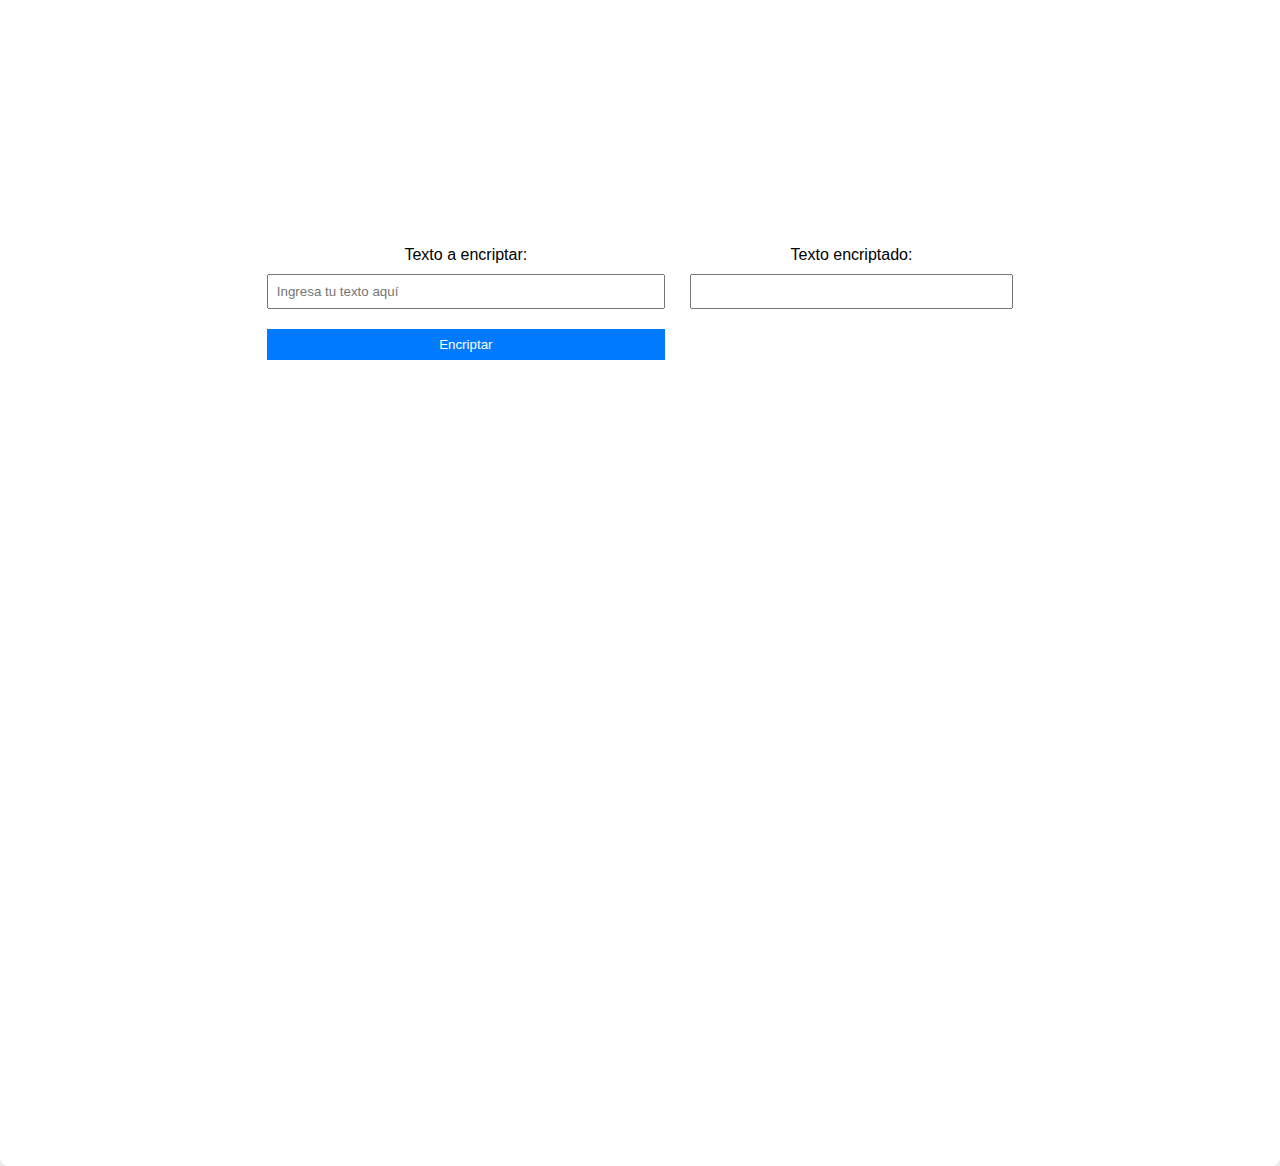
<file: 1._ESP_Challenge_-_Encriptador_vfinal_1/index.html>
<!DOCTYPE html>
<html lang="es-mx">
<head>
    <meta charset="UTF-8">
    <meta name="viewport" content="width=device-width, initial-scale=1.0">
    <title>Encriptador de Texto</title>
    <link rel="stylesheet" href="./styles/styles.css">
</head>
<body>
    
    <div class="container">
        <div class="container__txtoriginal">
        <label for="texto" class="container__subtitulo">Texto a encriptar:</label>
        <input type="text" id="texto" placeholder="Ingresa tu texto aquí">
        <button onclick="encriptar()">Encriptar</button>
        </div>
        <div class="txtcrypto">
        <label for="resultado" class="container__subtitulo">Texto encriptado:</label>
        <input type="text" id="resultado" readonly>
        </div>
    </div>

    <script src="./js/crypto.js"></script>
</body>
</html>
</file>
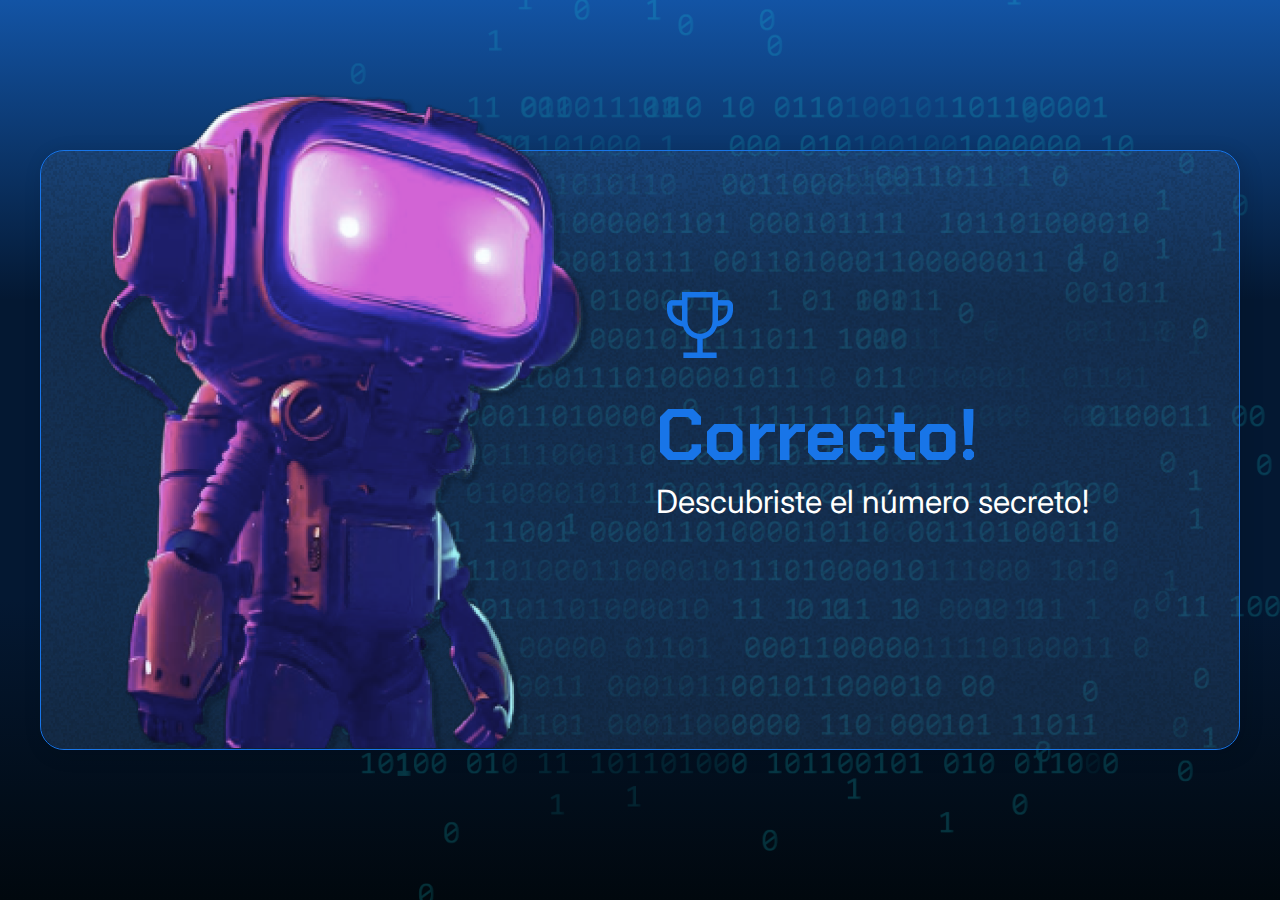
<file: 2034-logica-programacion-1-Aula1/index.html>
<!DOCTYPE html>
<html lang="en">

<head>
    <meta charset="UTF-8">
    <meta name="viewport" content="width=device-width, initial-scale=1.0">
    <link rel="preconnect" href="https://fonts.googleapis.com">
    <link rel="preconnect" href="https://fonts.gstatic.com" crossorigin>
    <link href="https://fonts.googleapis.com/css2?family=Chakra+Petch:wght@700&family=Inter:wght@400;700&display=swap"
        rel="stylesheet">
    <link rel="stylesheet" href="style.css">
    <title>JS Game</title>
</head>

<body>
    <div class="container">
        <div class="container__contenido">
            <img src="./img/robot.png" alt="Robot" class="container__imagen-robot" />
            <div class="container__informaciones">
                <img src="./img/trophy.png" alt="Icono de trofeo" />
                 <div class="container__texto">
                    <h1><span class="container__texto-azul">Correcto!</span></h1>
                    <h2>Descubriste el número secreto!</h2>
                </div>
            </div>
        </div>
    </div>
    <script src="app.js"></script>
</body>
</html>
</file>
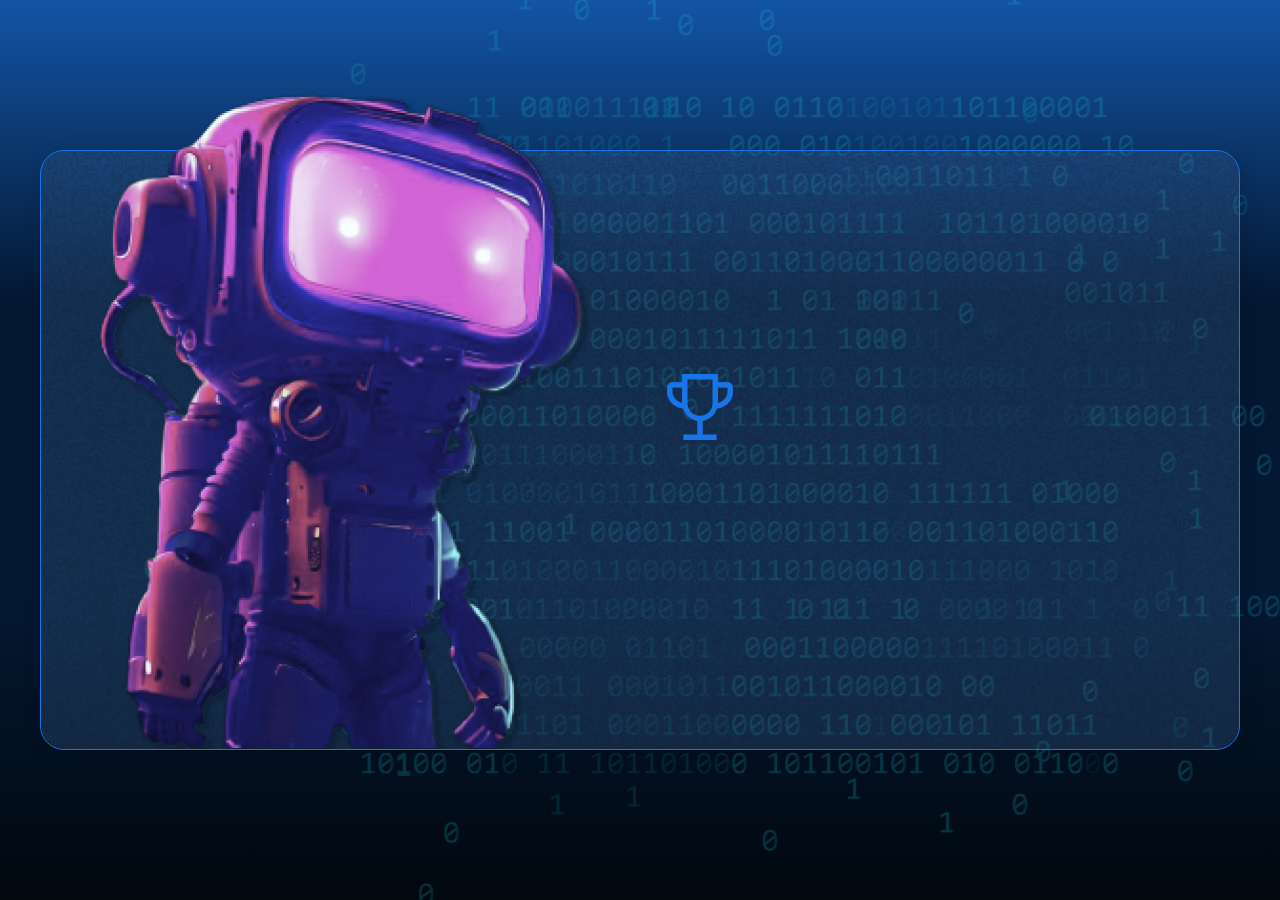
<file: 2034-logica-programacion-1-Aula2/index.html>
<!DOCTYPE html>
<html lang="en">

<head>
    <meta charset="UTF-8">
    <meta name="viewport" content="width=device-width, initial-scale=1.0">
    <link rel="preconnect" href="https://fonts.googleapis.com">
    <link rel="preconnect" href="https://fonts.gstatic.com" crossorigin>
    <link href="https://fonts.googleapis.com/css2?family=Chakra+Petch:wght@700&family=Inter:wght@400;700&display=swap"
        rel="stylesheet">
    <link rel="stylesheet" href="style.css">
    <title>JS Game</title>
</head>

<body>
    <div class="container">
        <div class="container__contenido">
            <img src="./img/robot.png" alt="Robot" class="container__imagen-robot" />
            <div class="container__informaciones">
                <img src="./img/trophy.png" alt="Icono de trofeo" />
                 <!-- <div class="container__texto">
                    <h1><span class="container__texto-azul">Correcto!</span></h1>
                    <h2>Descubriste el número secreto!</h2>
                </div> -->
            </div>
        </div>
    </div>
    <script src="app.js"></script>
</body>
</html>
</file>
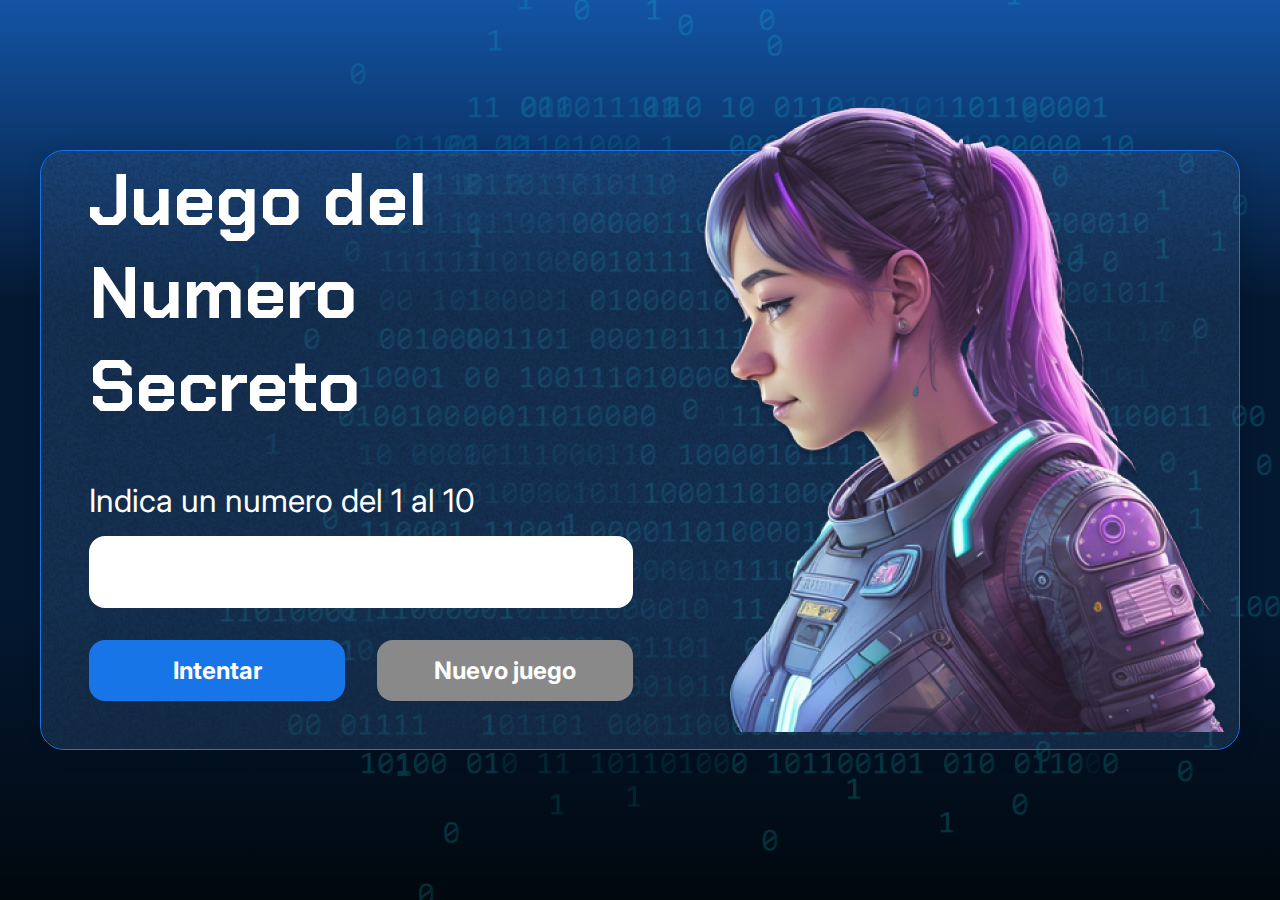
<file: 2035-logica-programacion-2-Aula1/index.html>
<!DOCTYPE html>
<html lang="pt-br">

<head>
    <meta charset="UTF-8">
    <meta name="viewport" content="width=device-width, initial-scale=1.0">
    <link rel="preconnect" href="https://fonts.googleapis.com">
    <link rel="preconnect" href="https://fonts.gstatic.com" crossorigin>
    <link href="https://fonts.googleapis.com/css2?family=Chakra+Petch:wght@700&family=Inter:wght@400;700&display=swap"
        rel="stylesheet">
    <link rel="stylesheet" href="style.css">
    <title>JS Game</title>
</head>

<body>

    <div class="container">
        <div class="container__contenido">
            <div class="container__informaciones">
                <div class="container__texto">
                    <h1></h1>
                    <p class="texto__parrafo"></p>
                </div>
                <input type="number" min="1" max="10" class="container__input">
                <div class="chute container__botones">
                    <button onclick="intentoDeUsuario();" class="container__boton">Intentar</button>
                    <button class="container__boton" id="reiniciar" disabled>Nuevo juego</button>
                </div>
            </div>
            <img src="./img/ia.png" alt="Una persona mirando a la izquierda" class="container__imagen-persona" />
        </div>
    </div>




    <script src="app.js" defer></script>
</body>

</html>
</file>
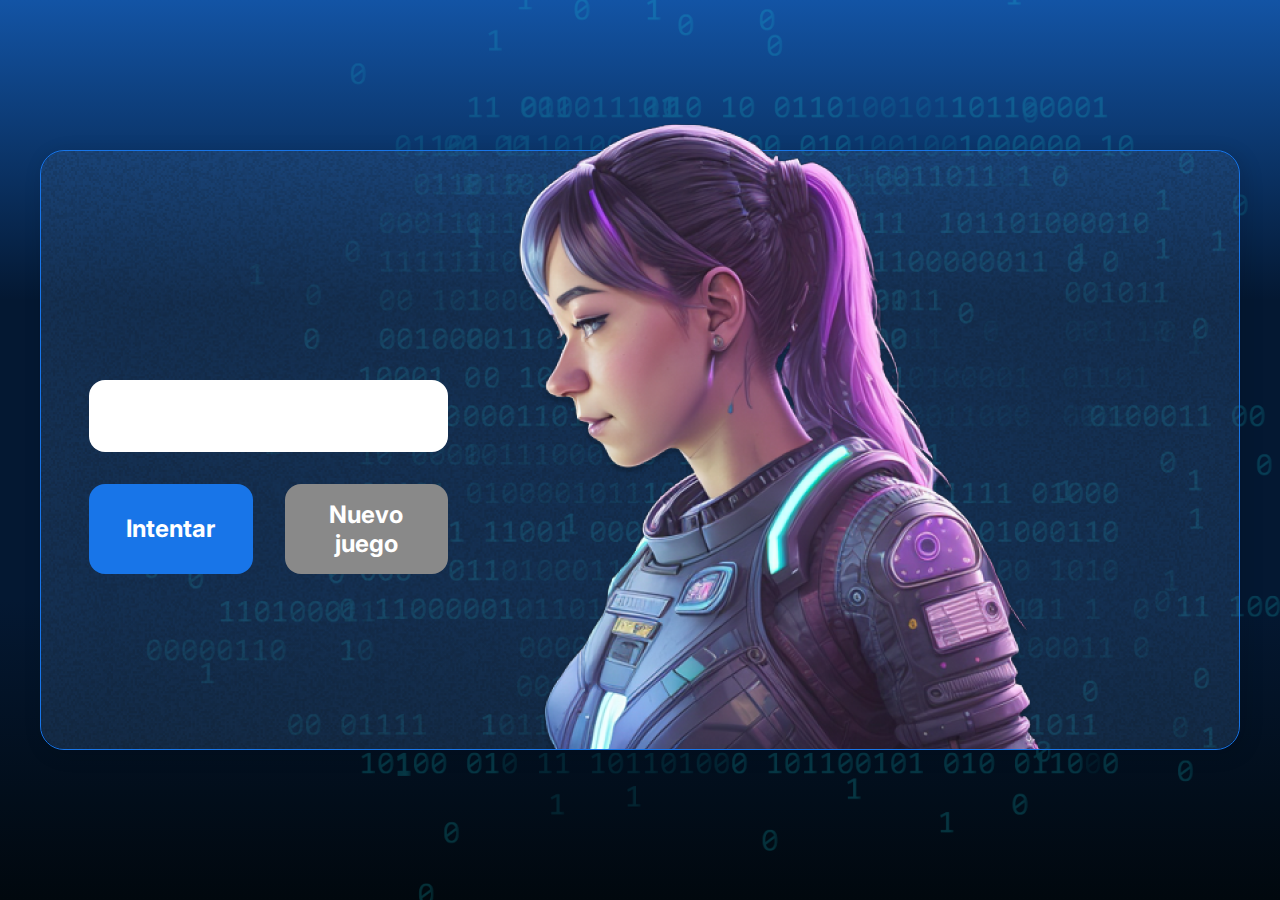
<file: 2035-logica-programacion-2-Aula2/index.html>
<!DOCTYPE html>
<html lang="pt-br">

<head>
    <meta charset="UTF-8">
    <meta name="viewport" content="width=device-width, initial-scale=1.0">
    <link rel="preconnect" href="https://fonts.googleapis.com">
    <link rel="preconnect" href="https://fonts.gstatic.com" crossorigin>
    <link href="https://fonts.googleapis.com/css2?family=Chakra+Petch:wght@700&family=Inter:wght@400;700&display=swap"
        rel="stylesheet">
    <link rel="stylesheet" href="style.css">
    <title>JS Game</title>
</head>

<body>

    <div class="container">
        <div class="container__contenido">
            <div class="container__informaciones">
                <div class="container__texto">
                    <h1></h1>
                    <p class="texto__parrafo"></p>
                </div>
                <input type="number" id="valorUsuario" min="1" max="10" class="container__input">
                <div class="chute container__botones">
                    <button onclick="verificarIntento();" class="container__boton">Intentar</button>
                    <button onclick="reiniciarJuego();" class="container__boton" id="reiniciar" disabled>Nuevo juego</button>
                </div>
            </div>
            <img src="./img/ia.png" alt="Una persona mirando a la izquierda" class="container__imagen-persona" />
        </div>
    </div>



    <script src="app.js"></script>

</body>

</html>
</file>
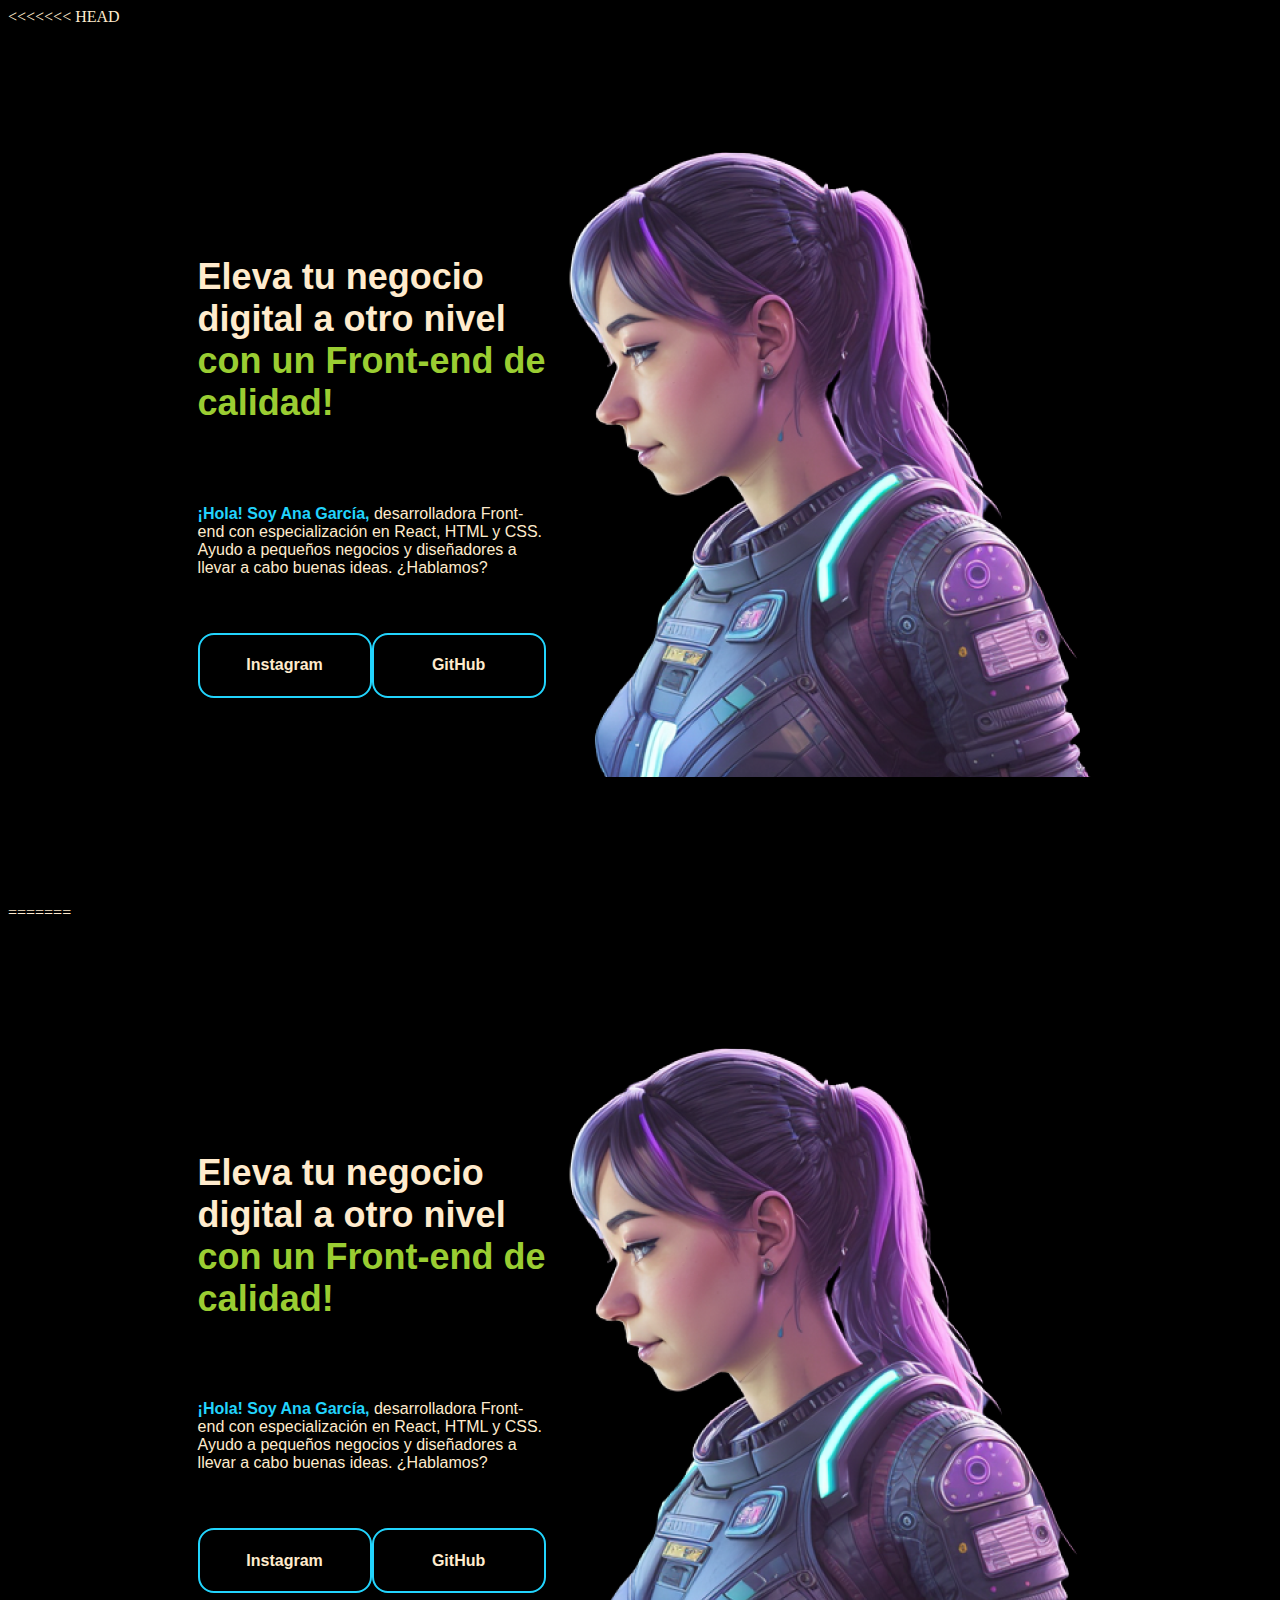
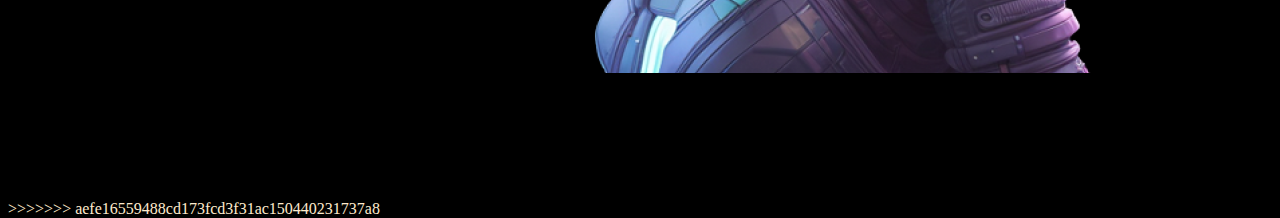
<file: FLEXBOX/index.html>
<<<<<<< HEAD
<!DOCTYPE html>
<html lang="es/mx">
<head>
    <meta charset="UTF-8">
    <meta name="viewport" content="width=device-width, initial-scale=1.0">
    <link rel="stylesheet" href="./styles.css">
    <title>Flexbox</title>
</head>
<body>
    <header></header>
    <main class="presentacion">
        <section class="presentacion__contenido">
        <h1 class="presentacion__contenido__titulo">Eleva tu negocio digital a otro nivel <strong class="titulo__destaque">con un Front-end de calidad!</strong> </h1>
        <p class="presentacion__contenido__parrafo"><strong>¡Hola! Soy Ana García,</strong> desarrolladora Front-end con especialización en React, HTML y CSS. 
            Ayudo a pequeños negocios y diseñadores a llevar a cabo buenas ideas. ¿Hablamos?</p>
        <div class="presentacion__enlaces">
            <a class="presentacion__enlaces__link" href="https://instagram.com/">Instagram</a>
            <a class="presentacion__enlaces__link" href="https://github.com/">GitHub</a>
        </div>
        </section>
        <img class="imagen__principal" src="./img/ia.png" alt="logo_html5">
    </main>
    <footer></footer>
    
</body>
=======
<!DOCTYPE html>
<html lang="es/mx">
<head>
    <meta charset="UTF-8">
    <meta name="viewport" content="width=device-width, initial-scale=1.0">
    <link rel="stylesheet" href="./styles.css">
    <title>Flexbox</title>
</head>
<body>
    <header></header>
    <main class="presentacion">
        <section class="presentacion__contenido">
        <h1 class="presentacion__contenido__titulo">Eleva tu negocio digital a otro nivel <strong class="titulo__destaque">con un Front-end de calidad!</strong> </h1>
        <p class="presentacion__contenido__parrafo"><strong>¡Hola! Soy Ana García,</strong> desarrolladora Front-end con especialización en React, HTML y CSS. 
            Ayudo a pequeños negocios y diseñadores a llevar a cabo buenas ideas. ¿Hablamos?</p>
        <div class="presentacion__enlaces">
            <a class="presentacion__enlaces__link" href="https://instagram.com/">Instagram</a>
            <a class="presentacion__enlaces__link" href="https://github.com/">GitHub</a>
        </div>
        </section>
        <img class="imagen__principal" src="./img/ia.png" alt="logo_html5">
    </main>
    <footer></footer>
    
</body>
>>>>>>> aefe16559488cd173fcd3f31ac150440231737a8
</html>
</file>
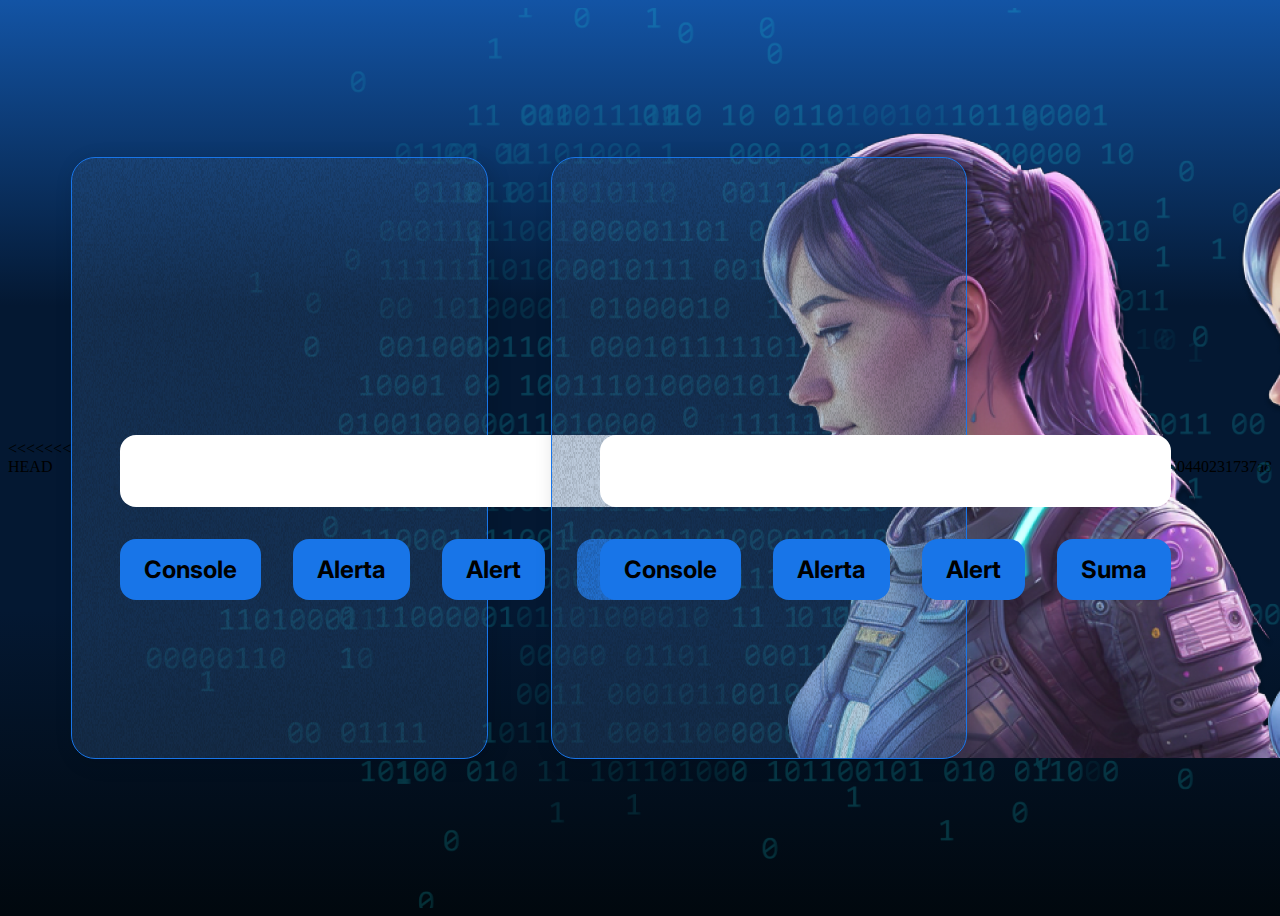
<file: PRACTICA-2035-logica-programacion-2-Aula1 - copia/index.html>
<<<<<<< HEAD
<!DOCTYPE html>
<html lang="pt-br">

<head>
    <meta charset="UTF-8">
    <meta name="viewport" content="width=device-width, initial-scale=1.0">
    <link rel="preconnect" href="https://fonts.googleapis.com">
    <link rel="preconnect" href="https://fonts.gstatic.com" crossorigin>
    <link href="https://fonts.googleapis.com/css2?family=Chakra+Petch:wght@700&family=Inter:wght@400;700&display=swap"
        rel="stylesheet">
    <link rel="stylesheet" href="style.css">
    <title>JS Game</title>
</head>

<body>

    <div class="container">
        <div class="container__contenido">
            <div class="container__informaciones">
                <div class="container__texto">
                    <h1></h1>
                    <p class="texto__parrafo"></p>
                </div>
                <input type="number" min="1" max="10" class="container__input">
                <div class="chute container__botones">
                    <button onclick="mostrarMensajeEnLaConsola();" class="container__boton">Console</button>
                    <button onclick="mostrarAlerta()"  class="container__boton" id="reiniciar" >Alerta</button>
                    <button onclick="mostarAlerta()" class="container__boton">Alert</button>
                    <button onclick="sumaDosNumeros()" class="container__boton">Suma</button>
                </div>
            </div>
            <img src="./img/ia.png" alt="Una persona mirando a la izquierda" class="container__imagen-persona" />
        </div>
    </div>




    <script src="app.js" defer></script>
</body>

=======
<!DOCTYPE html>
<html lang="pt-br">

<head>
    <meta charset="UTF-8">
    <meta name="viewport" content="width=device-width, initial-scale=1.0">
    <link rel="preconnect" href="https://fonts.googleapis.com">
    <link rel="preconnect" href="https://fonts.gstatic.com" crossorigin>
    <link href="https://fonts.googleapis.com/css2?family=Chakra+Petch:wght@700&family=Inter:wght@400;700&display=swap"
        rel="stylesheet">
    <link rel="stylesheet" href="style.css">
    <title>JS Game</title>
</head>

<body>

    <div class="container">
        <div class="container__contenido">
            <div class="container__informaciones">
                <div class="container__texto">
                    <h1></h1>
                    <p class="texto__parrafo"></p>
                </div>
                <input type="number" min="1" max="10" class="container__input">
                <div class="chute container__botones">
                    <button onclick="mostrarMensajeEnLaConsola();" class="container__boton">Console</button>
                    <button onclick="mostrarAlerta()"  class="container__boton" id="reiniciar" >Alerta</button>
                    <button onclick="mostarAlerta()" class="container__boton">Alert</button>
                    <button onclick="sumaDosNumeros()" class="container__boton">Suma</button>
                </div>
            </div>
            <img src="./img/ia.png" alt="Una persona mirando a la izquierda" class="container__imagen-persona" />
        </div>
    </div>




    <script src="app.js" defer></script>
</body>

>>>>>>> aefe16559488cd173fcd3f31ac150440231737a8
</html>
</file>
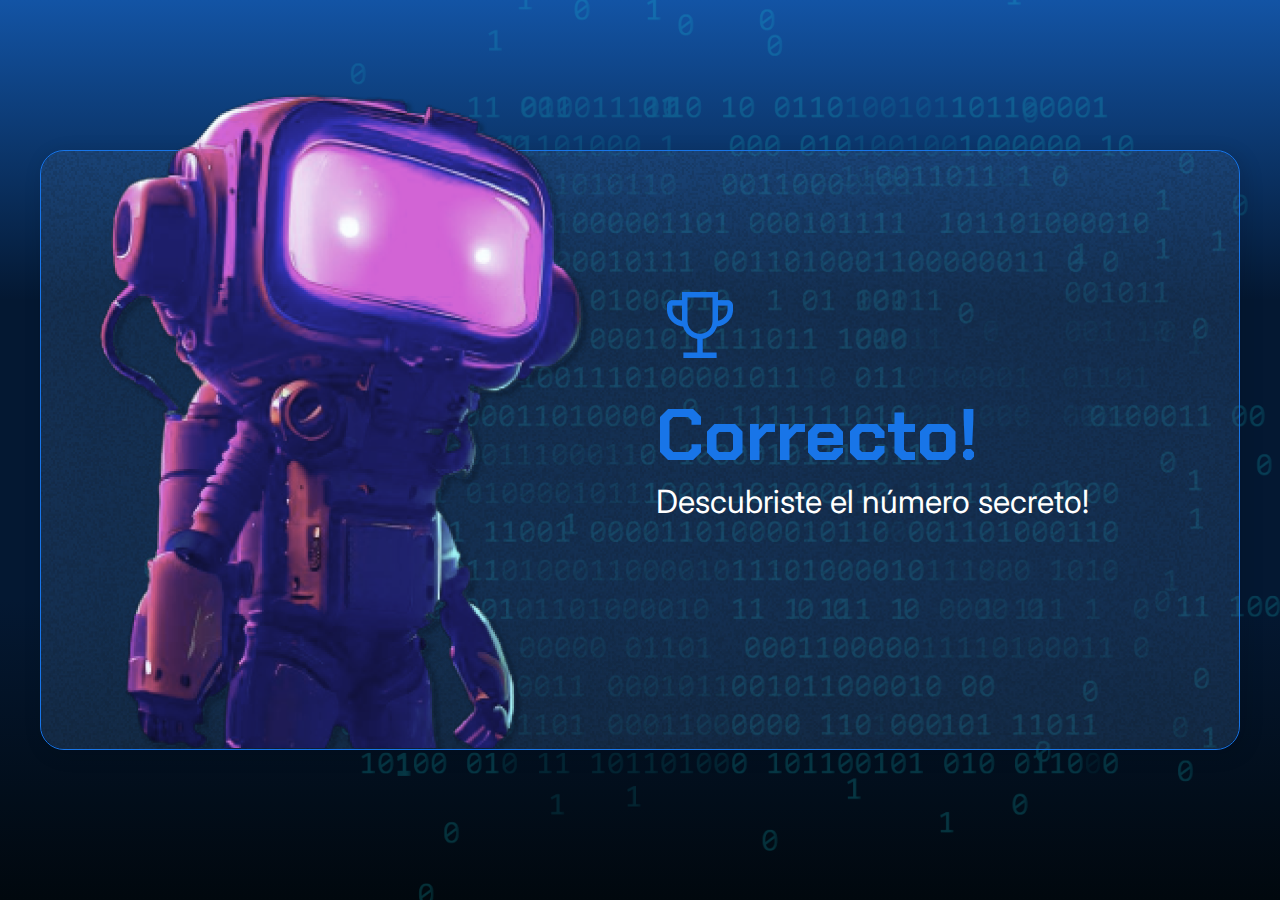
<file: 2034-logica-programacion-1-Aula1/2034-logica-programacion-1-Aula1/index.html>
<!DOCTYPE html>
<html lang="en">

<head>
    <meta charset="UTF-8">
    <meta name="viewport" content="width=device-width, initial-scale=1.0">
    <link rel="preconnect" href="https://fonts.googleapis.com">
    <link rel="preconnect" href="https://fonts.gstatic.com" crossorigin>
    <link href="https://fonts.googleapis.com/css2?family=Chakra+Petch:wght@700&family=Inter:wght@400;700&display=swap"
        rel="stylesheet">
    <link rel="stylesheet" href="style.css">
    <title>JS Game</title>
</head>

<body>
    <div class="container">
        <div class="container__contenido">
            <img src="./img/robot.png" alt="Robot" class="container__imagen-robot" />
            <div class="container__informaciones">
                <img src="./img/trophy.png" alt="Icono de trofeo" />
                 <div class="container__texto">
                    <h1><span class="container__texto-azul">Correcto!</span></h1>
                    <h2>Descubriste el número secreto!</h2>
                </div>
            </div>
        </div>
    </div>
    <script src="app.js"></script>
</body>
</html>
</file>
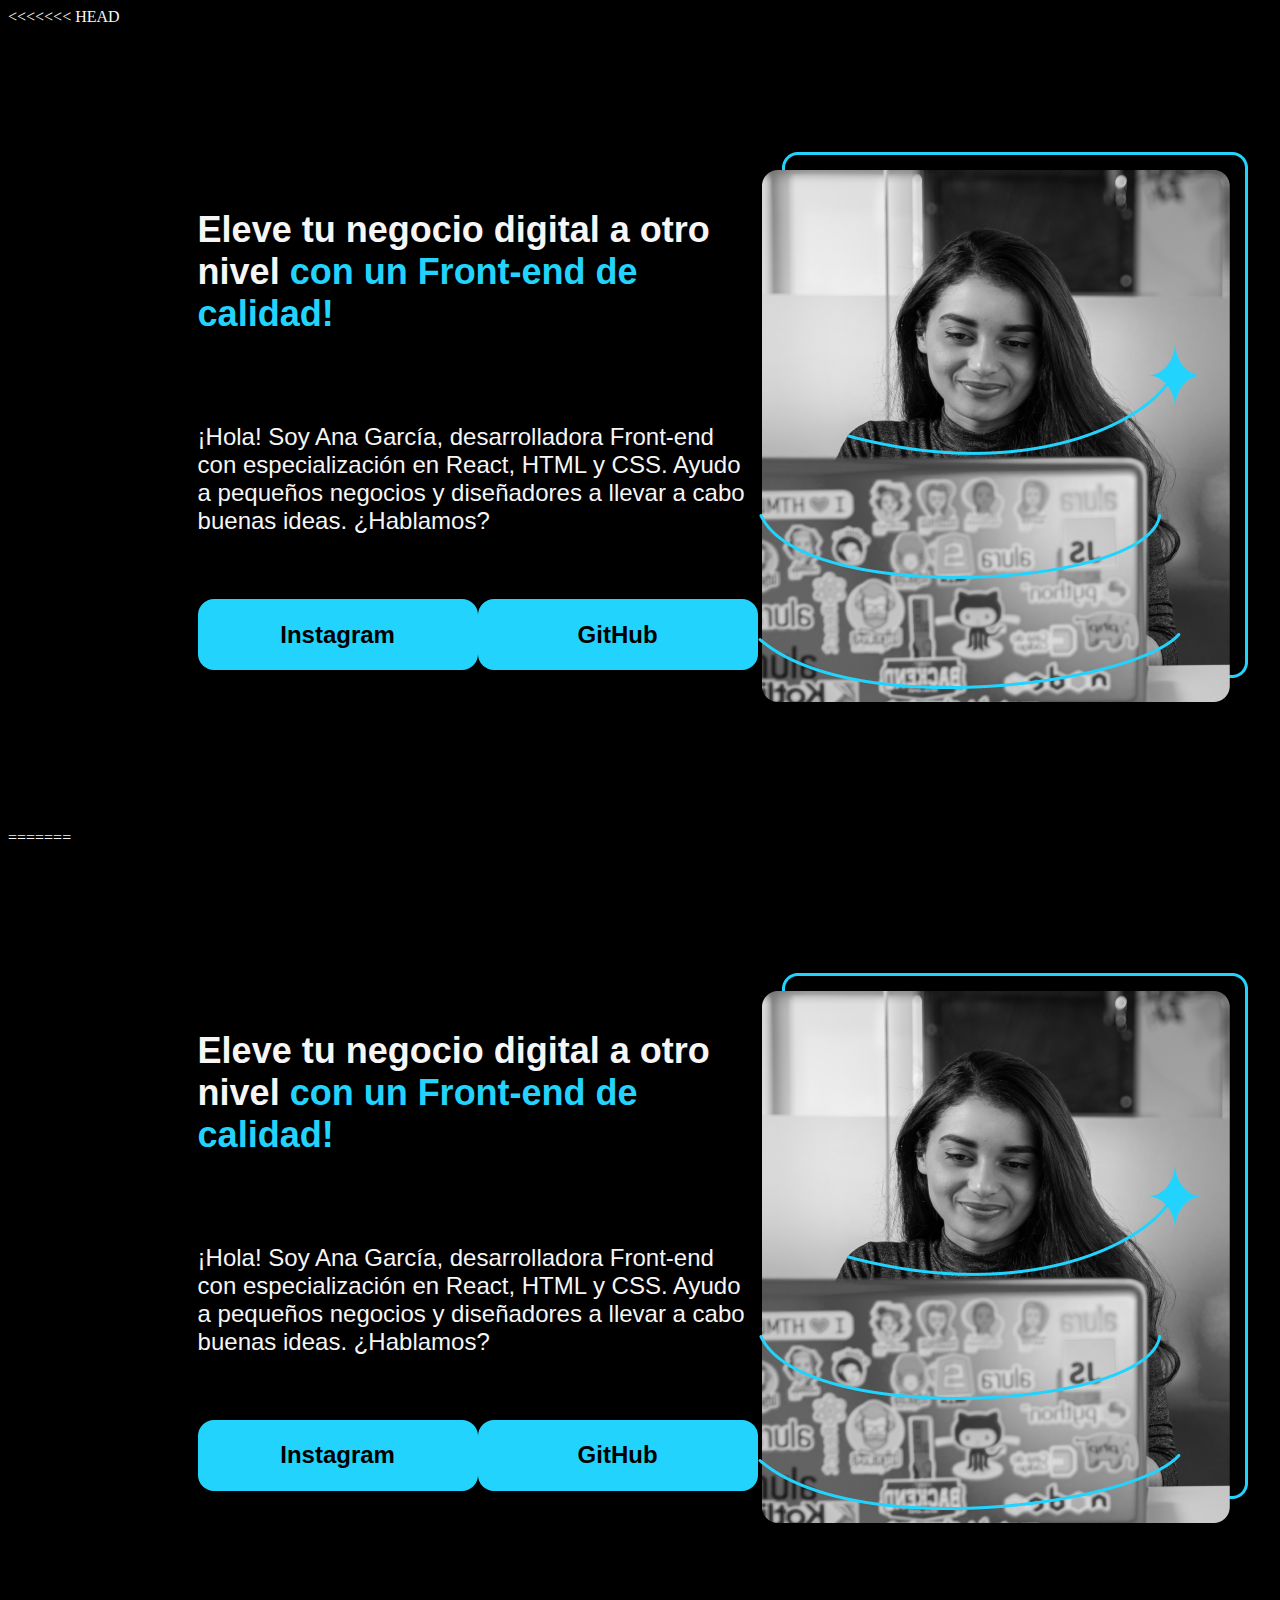
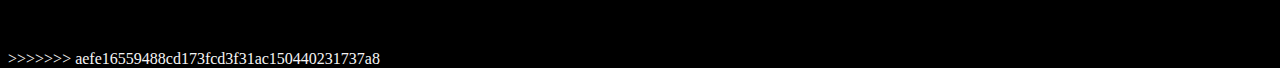
<file: HTML PRACTICA/2074-html-css-posicionamiento-flexbox-aula4/index.html>
<<<<<<< HEAD
<!DOCTYPE html>
<html lang="es-mx">
<head>
    <meta charset="UTF-8"> 
    <meta http-equiv="X-UA-Compatible" content="IE=edge">
    <meta name="viewport" content="width=device-width, initial-scale=1.0">
    <title>Portafolio</title>
    <link rel="stylesheet" href="style.css">

</head>
<body>
    <header></header>
    <main class="presentacion">
        <section class="presentacion__contenido">
            <h1 class="presentacion__contenido__titulo">
                Eleve tu negocio digital a otro nivel 
                <strong class="titulo-destaque">con un Front-end de calidad!
                </strong></h1>
                <p class="presentacion__contenido__texto">¡Hola! Soy Ana García, desarrolladora Front-end con
                    especialización en React, HTML y CSS. Ayudo a pequeños
                    negocios y diseñadores a llevar a cabo buenas ideas.
                    ¿Hablamos?

                </p>
                 <div class="presentacion__enlaces">
                <a class="presentacion__enlaces__link" href="https://instagram.com/">Instagram</a>
                <a class="presentacion__enlaces__link" href="https://github.com/">GitHub</a>
                </div>
        </section>
            <img src="Imagem.png" alt="Foto de Ana García desarrolando un proyecto">
    </main>
    <footer></footer>
</body>
=======
<!DOCTYPE html>
<html lang="es-mx">
<head>
    <meta charset="UTF-8"> 
    <meta http-equiv="X-UA-Compatible" content="IE=edge">
    <meta name="viewport" content="width=device-width, initial-scale=1.0">
    <title>Portafolio</title>
    <link rel="stylesheet" href="style.css">

</head>
<body>
    <header></header>
    <main class="presentacion">
        <section class="presentacion__contenido">
            <h1 class="presentacion__contenido__titulo">
                Eleve tu negocio digital a otro nivel 
                <strong class="titulo-destaque">con un Front-end de calidad!
                </strong></h1>
                <p class="presentacion__contenido__texto">¡Hola! Soy Ana García, desarrolladora Front-end con
                    especialización en React, HTML y CSS. Ayudo a pequeños
                    negocios y diseñadores a llevar a cabo buenas ideas.
                    ¿Hablamos?

                </p>
                 <div class="presentacion__enlaces">
                <a class="presentacion__enlaces__link" href="https://instagram.com/">Instagram</a>
                <a class="presentacion__enlaces__link" href="https://github.com/">GitHub</a>
                </div>
        </section>
            <img src="Imagem.png" alt="Foto de Ana García desarrolando un proyecto">
    </main>
    <footer></footer>
</body>
>>>>>>> aefe16559488cd173fcd3f31ac150440231737a8
</html>
</file>
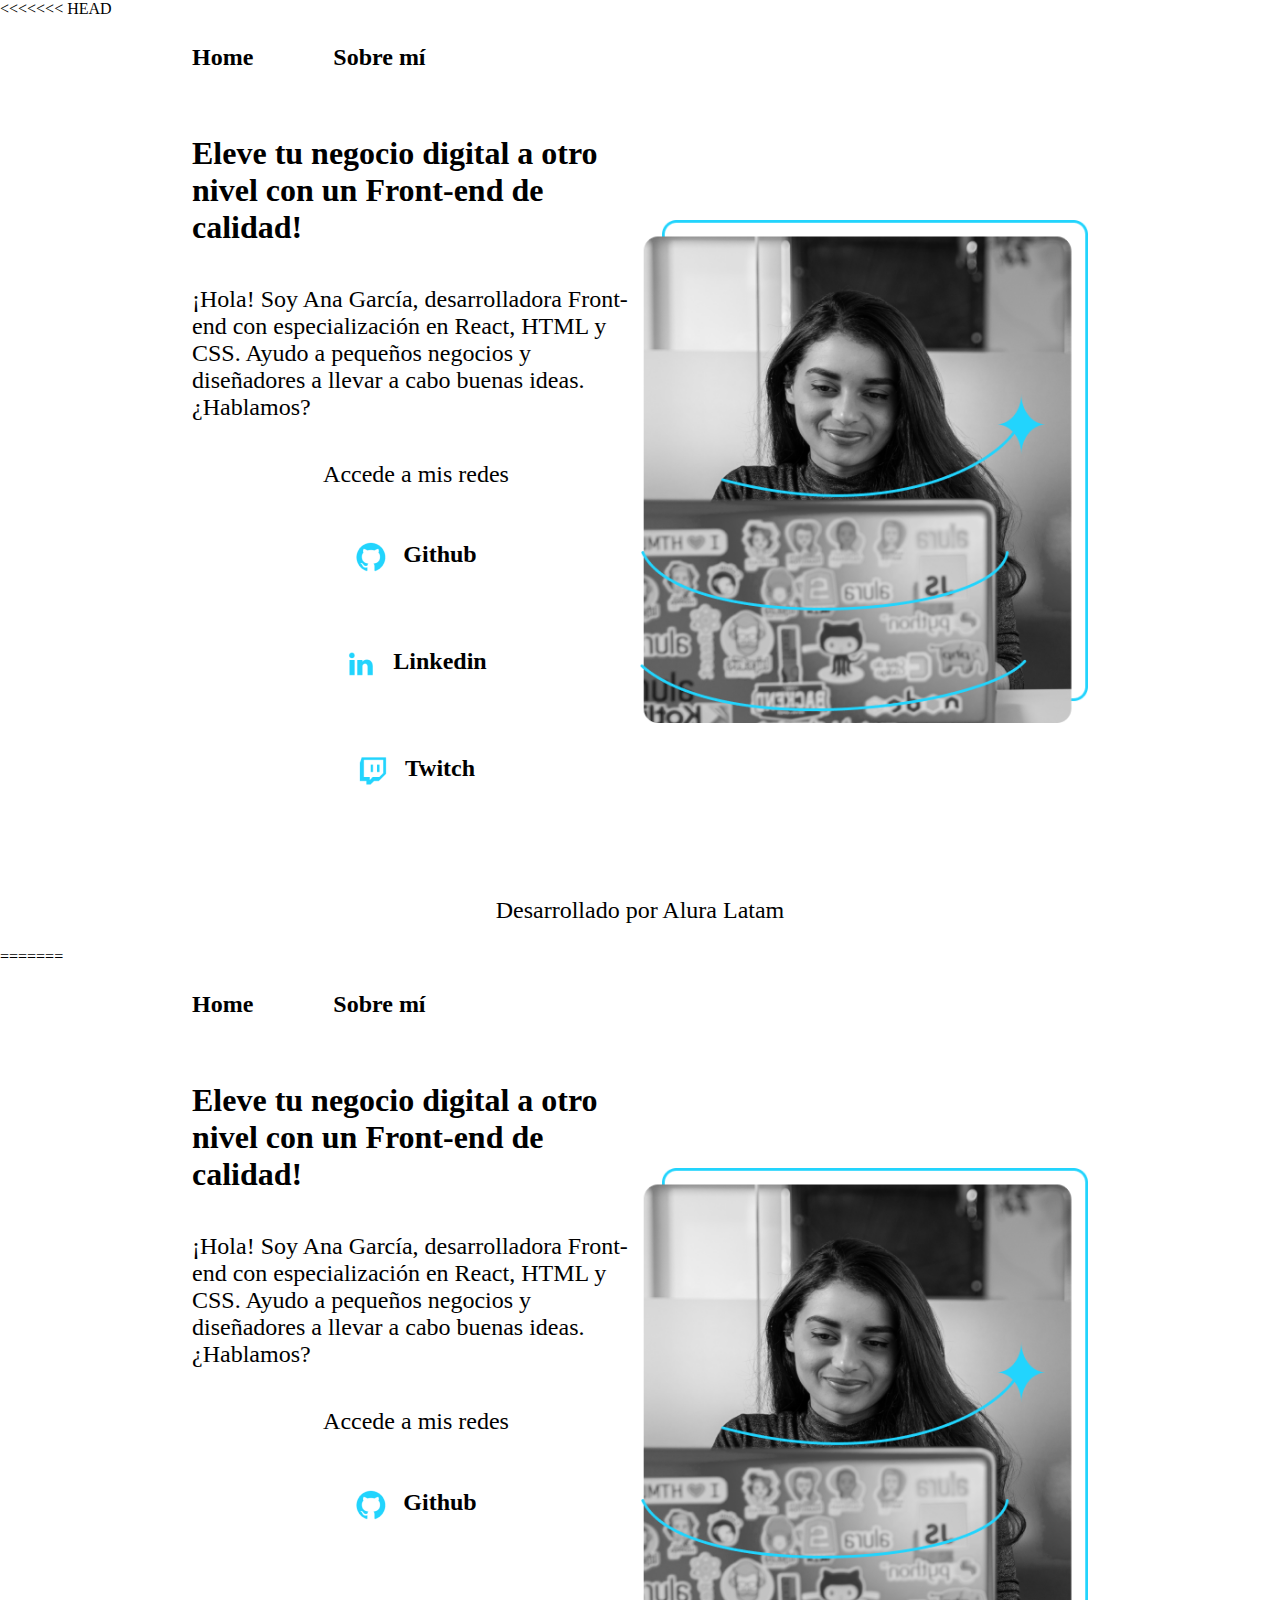
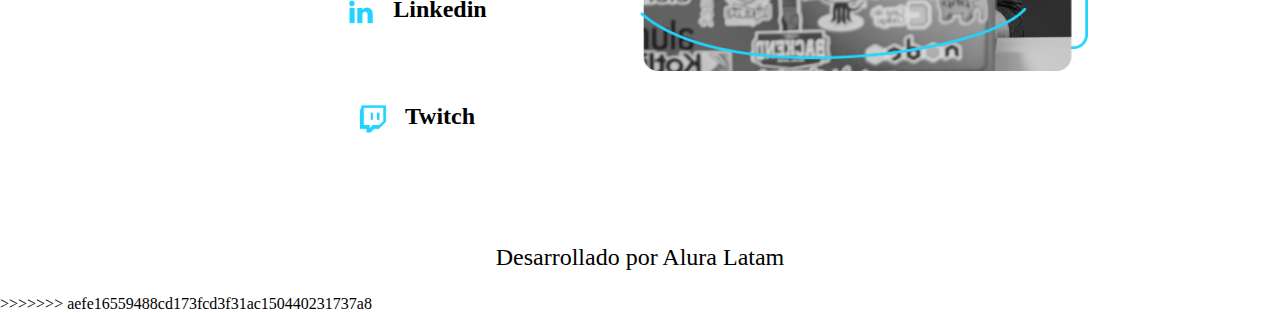
<file: HTML PRACTICA/2074-html-css-posicionamiento-flexbox-aula5/2074-html-css-posicionamiento-flexbox-aula5/index.html>
<<<<<<< HEAD
<!DOCTYPE html>
<html lang="es-mx">
<head>
    <meta charset="UTF-8"> 
    <meta http-equiv="X-UA-Compatible" content="IE=edge">
    <meta name="viewport" content="width=device-width, initial-scale=1.0">
    <title>Portafolio</title>
    <link rel="stylesheet" href="css/style.css">

</head>
<body>
    <header class="header">
        <nav class="header__menu">
            <a class="header__menu__link" href="index.html">Home</a>
            <a class="header__menu__link" href="about.html">Sobre mí</a>
        </nav>
    </header>
    <main class="presentacion">
        <section class="presentacion__contenido">
            <h1 class="presentacion__contenido__titulo">
                Eleve tu negocio digital a otro nivel 
                <strong class="titulo-destaque">con un Front-end de calidad!
                </strong></h1>
                <p class="presentacion__contenido__texto">¡Hola! Soy Ana García, desarrolladora Front-end con
                    especialización en React, HTML y CSS. Ayudo a pequeños
                    negocios y diseñadores a llevar a cabo buenas ideas.
                    ¿Hablamos?

                </p>
                <div class="presentacion__enlaces">
                    <h2 class="presentacion__enlaces__subtitulo">Accede a mis redes</h2>
                    <a class="presentacion__enlaces__link" href="https://github.com/">
                        <img src="./assets/github.png">
                        Github
                    </a>
                    <a class="presentacion__enlaces__link" href="https://linkedin.com/in/">
                        <img src="./assets/linkedin.png">
                        Linkedin
                    </a>
                    <a class="presentacion__enlaces__link" href="https://twitch.tv/">
                        <img src="./assets/twitch.png">
                        Twitch
                    </a>
                </div>
               
        </section>
            <img class="presentacion__imagen" src="./assets/Imagen.png" alt="Foto de Ana García desarrolando un proyecto">
    </main>
    <footer class="footer">
        <p>Desarrollado por Alura Latam</p>
    </footer>
</body>
</html>
=======
<!DOCTYPE html>
<html lang="es-mx">
<head>
    <meta charset="UTF-8"> 
    <meta http-equiv="X-UA-Compatible" content="IE=edge">
    <meta name="viewport" content="width=device-width, initial-scale=1.0">
    <title>Portafolio</title>
    <link rel="stylesheet" href="css/style.css">

</head>
<body>
    <header class="header">
        <nav class="header__menu">
            <a class="header__menu__link" href="index.html">Home</a>
            <a class="header__menu__link" href="about.html">Sobre mí</a>
        </nav>
    </header>
    <main class="presentacion">
        <section class="presentacion__contenido">
            <h1 class="presentacion__contenido__titulo">
                Eleve tu negocio digital a otro nivel 
                <strong class="titulo-destaque">con un Front-end de calidad!
                </strong></h1>
                <p class="presentacion__contenido__texto">¡Hola! Soy Ana García, desarrolladora Front-end con
                    especialización en React, HTML y CSS. Ayudo a pequeños
                    negocios y diseñadores a llevar a cabo buenas ideas.
                    ¿Hablamos?

                </p>
                <div class="presentacion__enlaces">
                    <h2 class="presentacion__enlaces__subtitulo">Accede a mis redes</h2>
                    <a class="presentacion__enlaces__link" href="https://github.com/">
                        <img src="./assets/github.png">
                        Github
                    </a>
                    <a class="presentacion__enlaces__link" href="https://linkedin.com/in/">
                        <img src="./assets/linkedin.png">
                        Linkedin
                    </a>
                    <a class="presentacion__enlaces__link" href="https://twitch.tv/">
                        <img src="./assets/twitch.png">
                        Twitch
                    </a>
                </div>
               
        </section>
            <img class="presentacion__imagen" src="./assets/Imagen.png" alt="Foto de Ana García desarrolando un proyecto">
    </main>
    <footer class="footer">
        <p>Desarrollado por Alura Latam</p>
    </footer>
</body>
</html>
>>>>>>> aefe16559488cd173fcd3f31ac150440231737a8
</file>
<file: 1._ESP_Challenge_-_Encriptador_vfinal_1/styles/styles.css>
* {
    padding: 0;
    margin:0;
}

body{
    box-sizing: border-box;
    background-color: var(--color-primaria);
    color: var(--color-secundaria);
}

body {
    font-family: Arial, sans-serif;
    background-color: #f0f0f0;
    display: flex;
    justify-content: center;
    align-items: center;
    height: 100vh;
    margin: 0;
}

.container {
    display: flex;
    justify-content: center;
    text-align: center;
    background-color: #fff;
    padding: 20px;
    border-radius: 8px;
    box-shadow: 0 0 10px rgba(0, 0, 0, 0.1);
    max-width: auto;
    width: 100%;
    height: 100%;
    padding-top: 40%;
    gap: 25px;
}

.txtoriginal{
    flex-direction: column;
    
}

.txtcrypto{
    flex-direction: column;
}

h1 {
    color: #333;
}

input[type="text"], button {
    margin: 10px 0;
    padding: 8px;
    width: 100%;
    box-sizing: border-box;
}

button {
    background-color: #007bff;
    color: #fff;
    border: none;
    cursor: pointer;
}

button:hover {
    background-color: #0056b3;
}
</file>
<file: 2034-logica-programacion-1-Aula1/style.css>
* {
    box-sizing: border-box;
    margin: 0;
    padding: 0;
    color: white;
}

body {
    background: linear-gradient(#1354A5 0%, #041832 33.33%, #041832 66.67%, #01080E 100%);
    height: 100vh;
    display: flex;
    align-items: center;
    justify-content: center;
}


body::before {
    background-image: url("img/code.png");
    background-repeat: no-repeat;
    background-position: right;
    content: "";
    display: block;
    position: absolute;
    width: 100%;
    height: 100%;
    opacity: 0.4;
}

.container {
    width: 1200px;
    height: 600px;
    display: flex;
    align-items: center;
    justify-content: space-between;
    border-radius: 24px;
    border: 1px solid #1875E8;
    box-shadow: 4px 4px 20px 0px rgba(1, 8, 14, 0.15);
    background-image: url("img/Ruido.png");
    background-size: 100% 100%;
    position: relative;
}

.container__contenido {
    display: flex;
    align-items: center;
    position: absolute;
    bottom: 0;
}

.container__informaciones {
    flex: 1;
    padding: 20px;
}

.container__boton {
    border-radius: 16px;
    background: #1875E8;
    padding: 16px 24px;
    width: 100%;
    font-size: 24px;
    font-weight: 700;
    border: none;
    margin-top: 16px;
}

.container__texto {
    margin: 16px 0 16px 0;
}

.container__texto-azul {
    color: #1875E8;
}

h1 {
    font-family: 'Chakra Petch', sans-serif;
    font-size: 72px;
}

h2,
p,
button {
    font-family: 'Inter', sans-serif;
}

h2 {
    font-size: 32px;
    font-weight: 400;
}
</file>
<file: 2034-logica-programacion-1-Aula2/style.css>
* {
    box-sizing: border-box;
    margin: 0;
    padding: 0;
    color: white;
}

body {
    background: linear-gradient(#1354A5 0%, #041832 33.33%, #041832 66.67%, #01080E 100%);
    height: 100vh;
    display: flex;
    align-items: center;
    justify-content: center;
}


body::before {
    background-image: url("img/code.png");
    background-repeat: no-repeat;
    background-position: right;
    content: "";
    display: block;
    position: absolute;
    width: 100%;
    height: 100%;
    opacity: 0.4;
}

.container {
    width: 1200px;
    height: 600px;
    display: flex;
    align-items: center;
    justify-content: space-between;
    border-radius: 24px;
    border: 1px solid #1875E8;
    box-shadow: 4px 4px 20px 0px rgba(1, 8, 14, 0.15);
    background-image: url("img/Ruido.png");
    background-size: 100% 100%;
    position: relative;
}

.container__contenido {
    display: flex;
    align-items: center;
    position: absolute;
    bottom: 0;
}

.container__informaciones {
    flex: 1;
    padding: 20px;
}

.container__boton {
    border-radius: 16px;
    background: #1875E8;
    padding: 16px 24px;
    width: 100%;
    font-size: 24px;
    font-weight: 700;
    border: none;
    margin-top: 16px;
}

.container__texto {
    margin: 16px 0 16px 0;
}

.container__texto-azul {
    color: #1875E8;
}

h1 {
    font-family: 'Chakra Petch', sans-serif;
    font-size: 72px;
}

h2,
p,
button {
    font-family: 'Inter', sans-serif;
}

h2 {
    font-size: 32px;
    font-weight: 400;
}
</file>
<file: 2035-logica-programacion-2-Aula1/style.css>
* {
    box-sizing: border-box;
    margin: 0;
    padding: 0;
    color: white;
}

body {
    background: linear-gradient(#1354A5 0%, #041832 33.33%, #041832 66.67%, #01080E 100%);
    height: 100vh;
    display: flex;
    align-items: center;
    justify-content: center;
}


body::before {
    background-image: url("img/code.png");
    background-repeat: no-repeat;
    background-position: right;
    content: "";
    display: block;
    position: absolute;
    width: 100%;
    height: 100%;
    opacity: 0.4;
}

.container {
    width: 1200px;
    height: 600px;
    display: flex;
    align-items: center;
    justify-content: space-between;
    border-radius: 24px;
    border: 1px solid #1875E8;
    box-shadow: 4px 4px 20px 0px rgba(1, 8, 14, 0.15);
    background-image: url("img/Ruido.png");
    background-size: 100% 100%;
    position: relative;
}


.container__contenido {
    display: flex;
    align-items: center;
    position: absolute;
    bottom: 0;
}

.container__informaciones {
    flex: 1;
    padding: 3rem;
}

.container__boton {
    border-radius: 16px;
    background: #1875E8;
    padding: 16px 24px;
    width: 100%;
    font-size: 24px;
    font-weight: 700;
    border: none;
    margin-top: 2rem;
}

.container__boton:disabled {
    background: #898989;
}

.container__texto {
    margin: 16px 0 16px 0;
}

.container__texto-azul {
    color: #1875E8;
}

.container__input {
    width: 100%;
    height: 72px;
    border-radius: 16px;
    background-color: #FFF;
    border: none;
    color: #1875E8;
    padding: 2rem;
    font-size: 24px;
    font-weight: 700;
    font-family: 'Inter', sans-serif;
}

.container__botones {
    display: flex;
    gap: 2em;
}

h1 {
    font-family: 'Chakra Petch', sans-serif;
    font-size: 72px;
    padding-bottom: 3rem;
}

p,
button {
    font-family: 'Inter', sans-serif;
}

.texto__parrafo {
    font-size: 32px;
    font-weight: 400;
}
</file>
<file: 2035-logica-programacion-2-Aula2/style.css>
* {
    box-sizing: border-box;
    margin: 0;
    padding: 0;
    color: white;
}

body {
    background: linear-gradient(#1354A5 0%, #041832 33.33%, #041832 66.67%, #01080E 100%);
    height: 100vh;
    display: flex;
    align-items: center;
    justify-content: center;
}


body::before {
    background-image: url("img/code.png");
    background-repeat: no-repeat;
    background-position: right;
    content: "";
    display: block;
    position: absolute;
    width: 100%;
    height: 100%;
    opacity: 0.4;
}

.container {
    width: 1200px;
    height: 600px;
    display: flex;
    align-items: center;
    justify-content: space-between;
    border-radius: 24px;
    border: 1px solid #1875E8;
    box-shadow: 4px 4px 20px 0px rgba(1, 8, 14, 0.15);
    background-image: url("img/Ruido.png");
    background-size: 100% 100%;
    position: relative;
}


.container__contenido {
    display: flex;
    align-items: center;
    position: absolute;
    bottom: 0;
}

.container__informaciones {
    flex: 1;
    padding: 3rem;
}

.container__boton {
    border-radius: 16px;
    background: #1875E8;
    padding: 16px 24px;
    width: 100%;
    font-size: 24px;
    font-weight: 700;
    border: none;
    margin-top: 2rem;
}

.container__boton:disabled {
    background: #898989;
}

.container__texto {
    margin: 16px 0 16px 0;
}

.container__texto-azul {
    color: #1875E8;
}

.container__input {
    width: 100%;
    height: 72px;
    border-radius: 16px;
    background-color: #FFF;
    border: none;
    color: #1875E8;
    padding: 2rem;
    font-size: 24px;
    font-weight: 700;
    font-family: 'Inter', sans-serif;
}

.container__botones {
    display: flex;
    gap: 2em;
}

h1 {
    font-family: 'Chakra Petch', sans-serif;
    font-size: 72px;
    padding-bottom: 3rem;
}

p,
button {
    font-family: 'Inter', sans-serif;
}

.texto__parrafo {
    font-size: 32px;
    font-weight: 400;
}
</file>
<file: FLEXBOX/styles.css>
<<<<<<< HEAD
@import url('https://fonts.googleapis.com/css2?family=Krona+One&family=Montserrat:ital,wght@0,100..900;1,100..900&display=swap');

*{
    padding: 0;
    margin: 0;
}

body{
    background: #000000;
    color: blanchedalmond;
    height: 100vh;
}

strong{
    color: #22d4fd;
}

.titulo__destaque{
    color: yellowgreen;
}

.presentacion{
    display: flex;
    align-items: center;
    margin: 10% 15%;
    justify-content: space-between;
}

.presentacion__contenido{
    width: 615px;
    display: flex;
    flex-direction: column;
    gap: 40px;
}

.presentacion__contenido__titulo{
    font-size: 36px;
    font-family: "Krona One", sans-serif;
}

.presentacion__contenido__parrafo{
    font: 24px;
    font-family: "Montserrat", sans-serif;
}

.presentacion__enlaces{
    display: flex;
    justify-content: space-between;
}

.presentacion__enlaces__link{
    width: 170px;
    border: 2px solid;
    border-color: #22d4fd;
    text-align: center;
    text-decoration: none;
    padding: 21.5px 0;
    border-radius: 16px;
    font: 24px;
    font-family: "Montserrat", sans-serif;
    font-weight: 600;
    color: blanchedalmond;
}

.presentacion__enlaces__link:hover{
    background: #22d4fd
    color: #fff !important;
}


.imagen__principal:hover{
    -webkit-transform: scale(1.5);
    -moz-transform: scale(1.5);
    -o-transform: scale(1.5);
    -ms-transform: scale(1.5);
    transition: transform 0.5s ease-out;
}
=======
@import url('https://fonts.googleapis.com/css2?family=Krona+One&family=Montserrat:ital,wght@0,100..900;1,100..900&display=swap');

*{
    padding: 0;
    margin: 0;
}

body{
    background: #000000;
    color: blanchedalmond;
    height: 100vh;
}

strong{
    color: #22d4fd;
}

.titulo__destaque{
    color: yellowgreen;
}

.presentacion{
    display: flex;
    align-items: center;
    margin: 10% 15%;
    justify-content: space-between;
}

.presentacion__contenido{
    width: 615px;
    display: flex;
    flex-direction: column;
    gap: 40px;
}

.presentacion__contenido__titulo{
    font-size: 36px;
    font-family: "Krona One", sans-serif;
}

.presentacion__contenido__parrafo{
    font: 24px;
    font-family: "Montserrat", sans-serif;
}

.presentacion__enlaces{
    display: flex;
    justify-content: space-between;
}

.presentacion__enlaces__link{
    width: 170px;
    border: 2px solid;
    border-color: #22d4fd;
    text-align: center;
    text-decoration: none;
    padding: 21.5px 0;
    border-radius: 16px;
    font: 24px;
    font-family: "Montserrat", sans-serif;
    font-weight: 600;
    color: blanchedalmond;
}

.presentacion__enlaces__link:hover{
    background: #22d4fd
    color: #fff !important;
}


.imagen__principal:hover{
    -webkit-transform: scale(1.5);
    -moz-transform: scale(1.5);
    -o-transform: scale(1.5);
    -ms-transform: scale(1.5);
    transition: transform 0.5s ease-out;
}
>>>>>>> aefe16559488cd173fcd3f31ac150440231737a8
</file>
<file: PRACTICA-2035-logica-programacion-2-Aula1 - copia/style.css>
<<<<<<< HEAD
* {
    box-sizing: border-box;
    margin: 0;
    padding: 0;
    color: white;
}

body {
    background: linear-gradient(#1354A5 0%, #041832 33.33%, #041832 66.67%, #01080E 100%);
    height: 100vh;
    display: flex;
    align-items: center;
    justify-content: center;
}


body::before {
    background-image: url("img/code.png");
    background-repeat: no-repeat;
    background-position: right;
    content: "";
    display: block;
    position: absolute;
    width: 100%;
    height: 100%;
    opacity: 0.4;
}

.container {
    width: 1200px;
    height: 600px;
    display: flex;
    align-items: center;
    justify-content: space-between;
    border-radius: 24px;
    border: 1px solid #1875E8;
    box-shadow: 4px 4px 20px 0px rgba(1, 8, 14, 0.15);
    background-image: url("img/Ruido.png");
    background-size: 100% 100%;
    position: relative;
}


.container__contenido {
    display: flex;
    align-items: center;
    position: absolute;
    bottom: 0;
}

.container__informaciones {
    flex: 1;
    padding: 3rem;
}

.container__boton {
    border-radius: 16px;
    background: #1875E8;
    padding: 16px 24px;
    width: 100%;
    font-size: 24px;
    font-weight: 700;
    border: none;
    margin-top: 2rem;
}

.container__boton:disabled {
    background: #898989;
}

.container__texto {
    margin: 16px 0 16px 0;
}

.container__texto-azul {
    color: #1875E8;
}

.container__input {
    width: 100%;
    height: 72px;
    border-radius: 16px;
    background-color: #FFF;
    border: none;
    color: #1875E8;
    padding: 2rem;
    font-size: 24px;
    font-weight: 700;
    font-family: 'Inter', sans-serif;
}

.container__botones {
    display: flex;
    gap: 2em;
}

h1 {
    font-family: 'Chakra Petch', sans-serif;
    font-size: 72px;
    padding-bottom: 3rem;
}

p,
button {
    font-family: 'Inter', sans-serif;
}

.texto__parrafo {
    font-size: 32px;
    font-weight: 400;
=======
* {
    box-sizing: border-box;
    margin: 0;
    padding: 0;
    color: white;
}

body {
    background: linear-gradient(#1354A5 0%, #041832 33.33%, #041832 66.67%, #01080E 100%);
    height: 100vh;
    display: flex;
    align-items: center;
    justify-content: center;
}


body::before {
    background-image: url("img/code.png");
    background-repeat: no-repeat;
    background-position: right;
    content: "";
    display: block;
    position: absolute;
    width: 100%;
    height: 100%;
    opacity: 0.4;
}

.container {
    width: 1200px;
    height: 600px;
    display: flex;
    align-items: center;
    justify-content: space-between;
    border-radius: 24px;
    border: 1px solid #1875E8;
    box-shadow: 4px 4px 20px 0px rgba(1, 8, 14, 0.15);
    background-image: url("img/Ruido.png");
    background-size: 100% 100%;
    position: relative;
}


.container__contenido {
    display: flex;
    align-items: center;
    position: absolute;
    bottom: 0;
}

.container__informaciones {
    flex: 1;
    padding: 3rem;
}

.container__boton {
    border-radius: 16px;
    background: #1875E8;
    padding: 16px 24px;
    width: 100%;
    font-size: 24px;
    font-weight: 700;
    border: none;
    margin-top: 2rem;
}

.container__boton:disabled {
    background: #898989;
}

.container__texto {
    margin: 16px 0 16px 0;
}

.container__texto-azul {
    color: #1875E8;
}

.container__input {
    width: 100%;
    height: 72px;
    border-radius: 16px;
    background-color: #FFF;
    border: none;
    color: #1875E8;
    padding: 2rem;
    font-size: 24px;
    font-weight: 700;
    font-family: 'Inter', sans-serif;
}

.container__botones {
    display: flex;
    gap: 2em;
}

h1 {
    font-family: 'Chakra Petch', sans-serif;
    font-size: 72px;
    padding-bottom: 3rem;
}

p,
button {
    font-family: 'Inter', sans-serif;
}

.texto__parrafo {
    font-size: 32px;
    font-weight: 400;
>>>>>>> aefe16559488cd173fcd3f31ac150440231737a8
}
</file>
<file: 2034-logica-programacion-1-Aula1/2034-logica-programacion-1-Aula1/style.css>
* {
    box-sizing: border-box;
    margin: 0;
    padding: 0;
    color: white;
}

body {
    background: linear-gradient(#1354A5 0%, #041832 33.33%, #041832 66.67%, #01080E 100%);
    height: 100vh;
    display: flex;
    align-items: center;
    justify-content: center;
}


body::before {
    background-image: url("img/code.png");
    background-repeat: no-repeat;
    background-position: right;
    content: "";
    display: block;
    position: absolute;
    width: 100%;
    height: 100%;
    opacity: 0.4;
}

.container {
    width: 1200px;
    height: 600px;
    display: flex;
    align-items: center;
    justify-content: space-between;
    border-radius: 24px;
    border: 1px solid #1875E8;
    box-shadow: 4px 4px 20px 0px rgba(1, 8, 14, 0.15);
    background-image: url("img/Ruido.png");
    background-size: 100% 100%;
    position: relative;
}

.container__contenido {
    display: flex;
    align-items: center;
    position: absolute;
    bottom: 0;
}

.container__informaciones {
    flex: 1;
    padding: 20px;
}

.container__boton {
    border-radius: 16px;
    background: #1875E8;
    padding: 16px 24px;
    width: 100%;
    font-size: 24px;
    font-weight: 700;
    border: none;
    margin-top: 16px;
}

.container__texto {
    margin: 16px 0 16px 0;
}

.container__texto-azul {
    color: #1875E8;
}

h1 {
    font-family: 'Chakra Petch', sans-serif;
    font-size: 72px;
}

h2,
p,
button {
    font-family: 'Inter', sans-serif;
}

h2 {
    font-size: 32px;
    font-weight: 400;
}
</file>
<file: HTML PRACTICA/2074-html-css-posicionamiento-flexbox-aula4/style.css>
<<<<<<< HEAD
@import url('https://fonts.googleapis.com/css2?family=Krona+One&family=Montserrat&display=swap');


* {
    padding: 0;
    margin:0;
}

body{
    height: 100vh;
    box-sizing: border-box;
    background-color: #000000;
    color: #F6F6F6;
}


.titulo-destaque {
    color: #22D4FD; ;
}

.presentacion {
    margin: 10% 15%;
    display: flex;
    align-items: center;
    justify-content: space-between;
}

.presentacion__contenido{
    width: 615px;
    display: flex;
    flex-direction: column;
    gap: 40px;
}

.presentacion__contenido__titulo{
    font-size: 36px;
    font-family: 'Krona One', sans-serif;
}

.presentacion__contenido__texto{
    font-size: 24px;
    font-family: 'Montserrat', sans-serif;
}

.presentacion__enlaces{
    display: flex;
    justify-content: space-between;
}

.presentacion__enlaces__link{
    width: 280px;
    background-color: #22D4FD;
    text-align: center;
    padding: 21.5 0;
    border-radius: 16px;
    font-family: 'Montserrat', sans-serif;
    font-size: 24px;
    font-weight: 600;
    text-decoration: none;
    color: #000000;
=======
@import url('https://fonts.googleapis.com/css2?family=Krona+One&family=Montserrat&display=swap');


* {
    padding: 0;
    margin:0;
}

body{
    height: 100vh;
    box-sizing: border-box;
    background-color: #000000;
    color: #F6F6F6;
}


.titulo-destaque {
    color: #22D4FD; ;
}

.presentacion {
    margin: 10% 15%;
    display: flex;
    align-items: center;
    justify-content: space-between;
}

.presentacion__contenido{
    width: 615px;
    display: flex;
    flex-direction: column;
    gap: 40px;
}

.presentacion__contenido__titulo{
    font-size: 36px;
    font-family: 'Krona One', sans-serif;
}

.presentacion__contenido__texto{
    font-size: 24px;
    font-family: 'Montserrat', sans-serif;
}

.presentacion__enlaces{
    display: flex;
    justify-content: space-between;
}

.presentacion__enlaces__link{
    width: 280px;
    background-color: #22D4FD;
    text-align: center;
    padding: 21.5 0;
    border-radius: 16px;
    font-family: 'Montserrat', sans-serif;
    font-size: 24px;
    font-weight: 600;
    text-decoration: none;
    color: #000000;
>>>>>>> aefe16559488cd173fcd3f31ac150440231737a8
}
</file>
<file: HTML PRACTICA/2074-html-css-posicionamiento-flexbox-aula5/2074-html-css-posicionamiento-flexbox-aula5/css/style.css>
<<<<<<< HEAD
@import url('https://fonts.googleapis.com/css2?family=Krona+One&family=Montserrat:wght@400;600&display=swap');


:root {
    --color-primaria: #000000;
    --color-secundaria: #F6F6F6;
    --color-terciaria: #22D4FD;
    --color-hover: #272727;

    --fuente-krona: 'Krona One', sans-serif;
    --fuente-montserrat: 'Montserrat', sans-serif;
}

* {
    padding: 0;
    margin:0;
}

body{
    box-sizing: border-box;
    background-color: var(--color-primaria);
    color: var(--color-secundaria);
}

.header{
    padding: 2% 0% 0% 15%;
}

.header__menu{
    display: flex;
    gap: 80px;
}
.header__menu__link{
    font-family: var(--fuente-montserrat);
    font-size: 1.5rem;
    font-weight: 600;
    color: var(--color-terciaria);
    text-decoration: none;

}



.presentacion {
    padding: 5% 15%;
    display: flex;
    align-items: center;
    justify-content: space-between;
}

.presentacion__contenido{
    width: 50%;
    display: flex;
    flex-direction: column;
    gap: 40px;
}


.presentacion__contenido__titulo{
    font-size: 2rem;
    font-family: var(--fuente-krona);
}

.titulo-destaque {
    color: var(--color-terciaria); ;
}

.presentacion__contenido__texto{
    font-size: 1.5rem;
    font-family: var(--fuente-montserrat);
}

.presentacion__enlaces{
    display: flex;
    flex-direction: column;
    justify-content: space-between;
    align-items: center;
    gap: 32px;
}

.presentacion__enlaces__subtitulo{
    font-family: var(--fuente-krona);
    font-weight: 400;
    font-size: 1.5rem;
}
.presentacion__enlaces__link{
      display: flex;
      justify-content: center;
      gap: 16px;
      border: 2px solid var(--color-terciaria);
      width: 50%;
      text-align: center;
      border-radius: 8px;
      font-size: 1.5rem;
      font-weight: 600;
      padding: 21.5px 0;
      text-decoration: none;
      color: var(--color-secundaria);
      font-family: var(--fuente-montserrat);
}

.presentacion__enlaces__link:hover{
    background-color: var(--color-hover);
}

.presentacion__imagen{
    width: 50%;
}

.footer{
    color:var(--color-primaria);
    background-color: var(--color-terciaria);
    padding: 24px;
    text-align: center;
    font-family: var(--fuente-krona);
    font-size: 1.5rem;
    font-weight: 400;
}

@media (max-width: 1200px) {

    .header{
         padding: 10%;  
    }
    .header__menu{
        justify-content: center;
    }
    .presentacion{
        flex-direction: column-reverse;
        padding: 5%;

    }

    .presentacion__contenido{
        width: auto;
    }
    
}
=======
@import url('https://fonts.googleapis.com/css2?family=Krona+One&family=Montserrat:wght@400;600&display=swap');


:root {
    --color-primaria: #000000;
    --color-secundaria: #F6F6F6;
    --color-terciaria: #22D4FD;
    --color-hover: #272727;

    --fuente-krona: 'Krona One', sans-serif;
    --fuente-montserrat: 'Montserrat', sans-serif;
}

* {
    padding: 0;
    margin:0;
}

body{
    box-sizing: border-box;
    background-color: var(--color-primaria);
    color: var(--color-secundaria);
}

.header{
    padding: 2% 0% 0% 15%;
}

.header__menu{
    display: flex;
    gap: 80px;
}
.header__menu__link{
    font-family: var(--fuente-montserrat);
    font-size: 1.5rem;
    font-weight: 600;
    color: var(--color-terciaria);
    text-decoration: none;

}



.presentacion {
    padding: 5% 15%;
    display: flex;
    align-items: center;
    justify-content: space-between;
}

.presentacion__contenido{
    width: 50%;
    display: flex;
    flex-direction: column;
    gap: 40px;
}


.presentacion__contenido__titulo{
    font-size: 2rem;
    font-family: var(--fuente-krona);
}

.titulo-destaque {
    color: var(--color-terciaria); ;
}

.presentacion__contenido__texto{
    font-size: 1.5rem;
    font-family: var(--fuente-montserrat);
}

.presentacion__enlaces{
    display: flex;
    flex-direction: column;
    justify-content: space-between;
    align-items: center;
    gap: 32px;
}

.presentacion__enlaces__subtitulo{
    font-family: var(--fuente-krona);
    font-weight: 400;
    font-size: 1.5rem;
}
.presentacion__enlaces__link{
      display: flex;
      justify-content: center;
      gap: 16px;
      border: 2px solid var(--color-terciaria);
      width: 50%;
      text-align: center;
      border-radius: 8px;
      font-size: 1.5rem;
      font-weight: 600;
      padding: 21.5px 0;
      text-decoration: none;
      color: var(--color-secundaria);
      font-family: var(--fuente-montserrat);
}

.presentacion__enlaces__link:hover{
    background-color: var(--color-hover);
}

.presentacion__imagen{
    width: 50%;
}

.footer{
    color:var(--color-primaria);
    background-color: var(--color-terciaria);
    padding: 24px;
    text-align: center;
    font-family: var(--fuente-krona);
    font-size: 1.5rem;
    font-weight: 400;
}

@media (max-width: 1200px) {

    .header{
         padding: 10%;  
    }
    .header__menu{
        justify-content: center;
    }
    .presentacion{
        flex-direction: column-reverse;
        padding: 5%;

    }

    .presentacion__contenido{
        width: auto;
    }
    
}
>>>>>>> aefe16559488cd173fcd3f31ac150440231737a8
</file>
